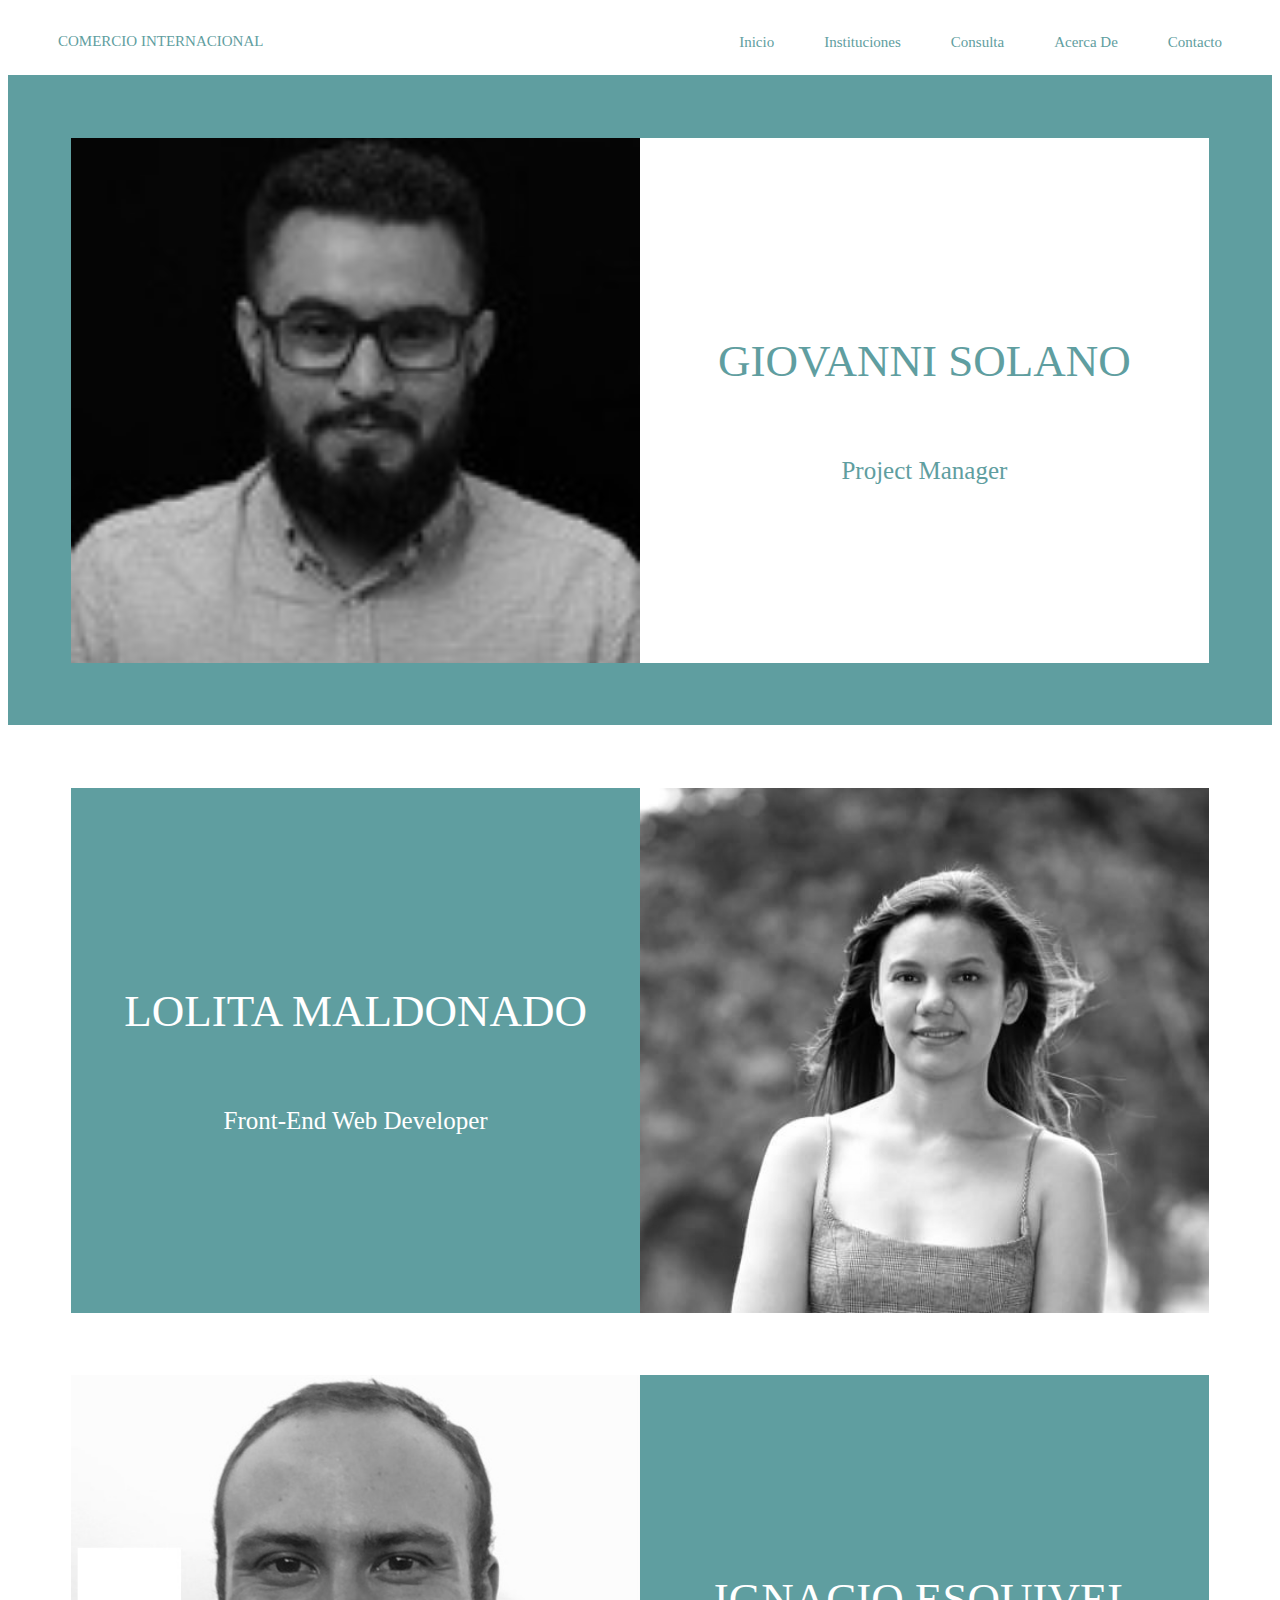
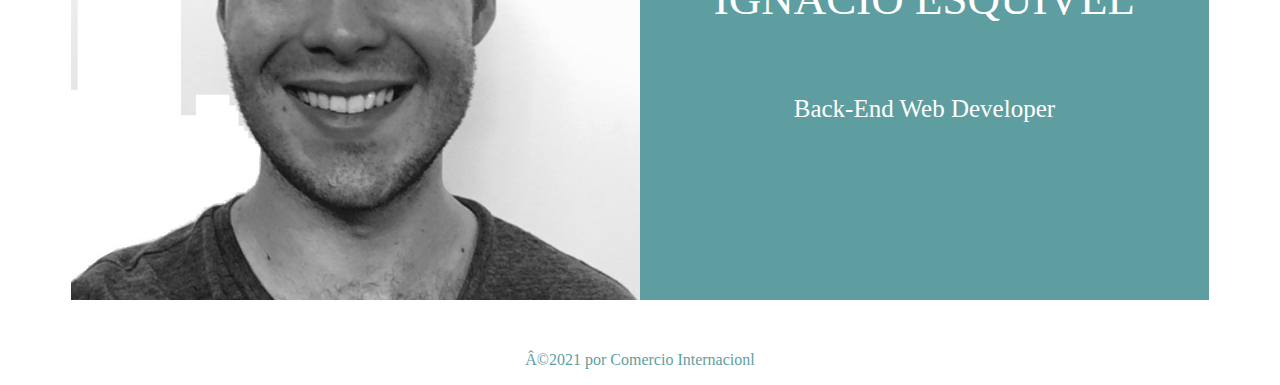
<file: Acerca.html>
<!DOCTYPE html>
<html>

<head>
    <meta charset="urf-8">
    <link rel="stylesheet" href="css/style-acerca-de.css">
    <title>Acerda De</title>
</head>

<body>
    <nav>
        <a>COMERCIO INTERNACIONAL</a>
        <ul>
            <li><a href="#">Inicio</a></li>
            <li><a href="#">Instituciones</a></li>
            <li><a href="#">Consulta</a></li>
            <li><a href="#">Acerca De</a></li>
            <li><a href="#">Contacto</a></li>
        </ul>
    </nav>
    
    <div class="box1">
        <div class="box1-1 internal-box-size">
        </div>
        <div class="box1-2 internal-box-size">
            <p>GIOVANNI SOLANO</p>
            <p>Project Manager</p>
        </div>
    </div>
    <div class="box2">
        <div class="box2-1 internal-box-size">
            <p>LOLITA MALDONADO</p>
            <p>Front-End Web Developer</p>
        </div>
        <div class="box2-2 internal-box-size">
        </div>
    </div>
    <div class="box3">
        <div class="box3-1 internal-box-size">
        </div>
        <div class="box3-2 internal-box-size">
            <p>IGNACIO ESQUIVEL</p>
            <p>Back-End Web Developer</p>
        </div>
    </div>
</body>
<footer>
    <p>©2021 por Comercio Internacionl</p>
</footer>

</html>
</file>
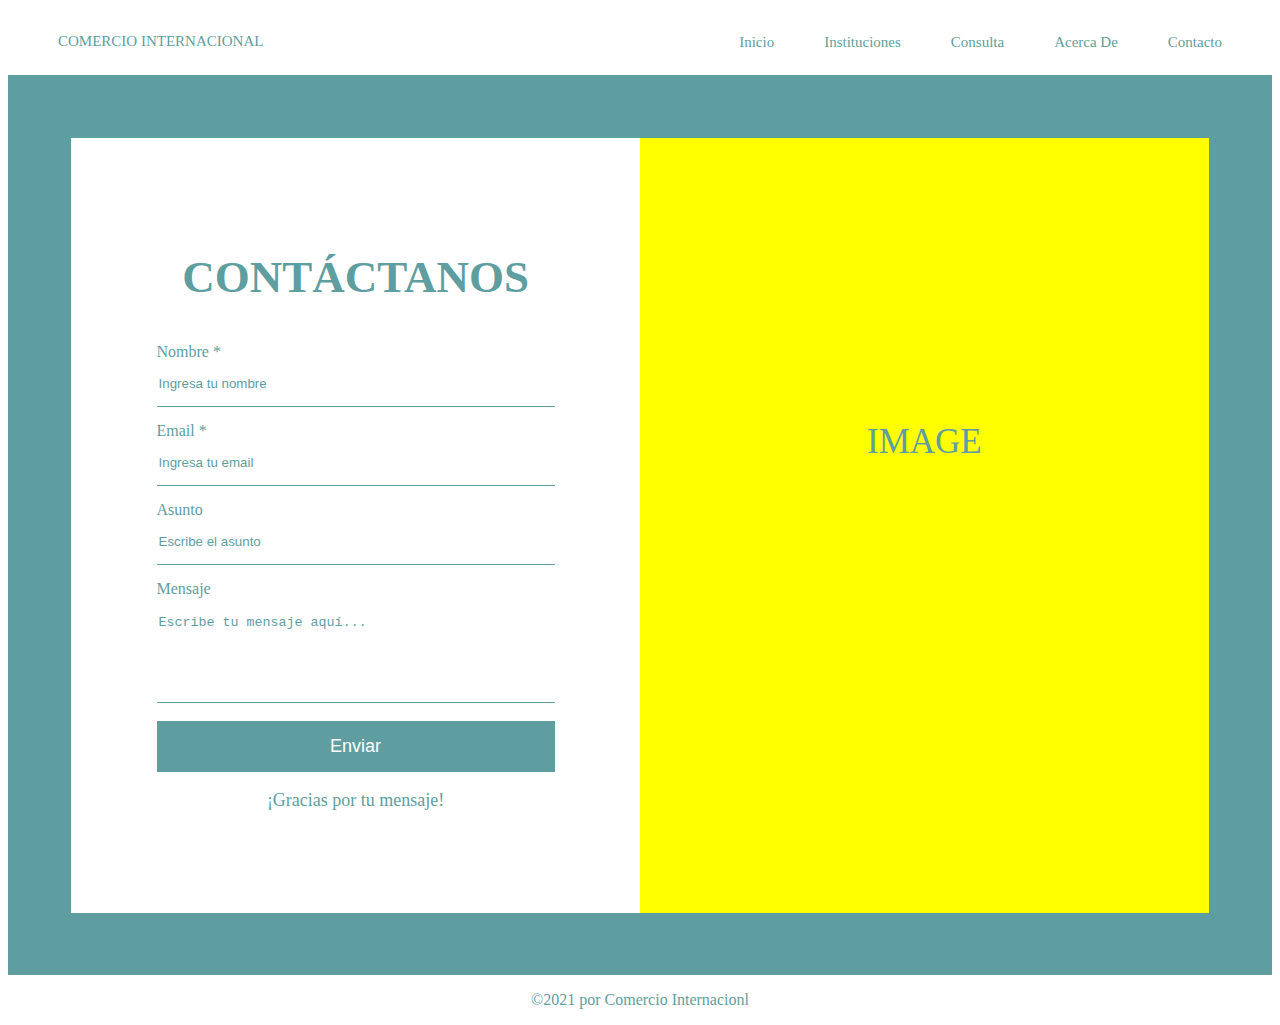
<file: contacts.html>
<!DOCTYPE html>
<html>

<head>
    <meta charset="utf-8">
    <link rel="stylesheet" href="css/style-contactanos.css">
    <title>Contáctanos</title>
</head>

<body>
    <nav>
        <a>COMERCIO INTERNACIONAL</a>
        <ul>
            <li><a href="#">Inicio</a></li>
            <li><a href="#">Instituciones</a></li>
            <li><a href="#">Consulta</a></li>
            <li><a href="#">Acerca De</a></li>
            <li><a href="#">Contacto</a></li>
        </ul>
    </nav>
    <div class="box1">
        <div class="box1-1 internal-box-size">
            <form>
                <h3>CONTÁCTANOS</h3>
                <label for="name">Nombre *</label>
                <input type="text" name="nombre" id="nombre" placeholder="Ingresa tu nombre">
                <label for="email">Email *</label>
                <input type="text" name="email" id="email" placeholder="Ingresa tu email">
                <label for="subject">Asunto</label>
                <input type="text" name="asunto" id="asunto" placeholder="Escribe el asunto">
                <label for="message">Mensaje</label>
                <textarea placeholder="Escribe tu mensaje aquí..."></textarea>
                </br>
                <button>Enviar</button>
                <p>¡Gracias por tu mensaje!</p>
            </form>
        </div>
        <div class="box1-2 internal-box-size">
            <div style="text-align: center; margin-top: 50%; font-size: 35px;">IMAGE</div>
        </div>
    </div>
</body>
<footer>
    <p>©2021 por Comercio Internacionl</p>
</footer>

</html>
</file>
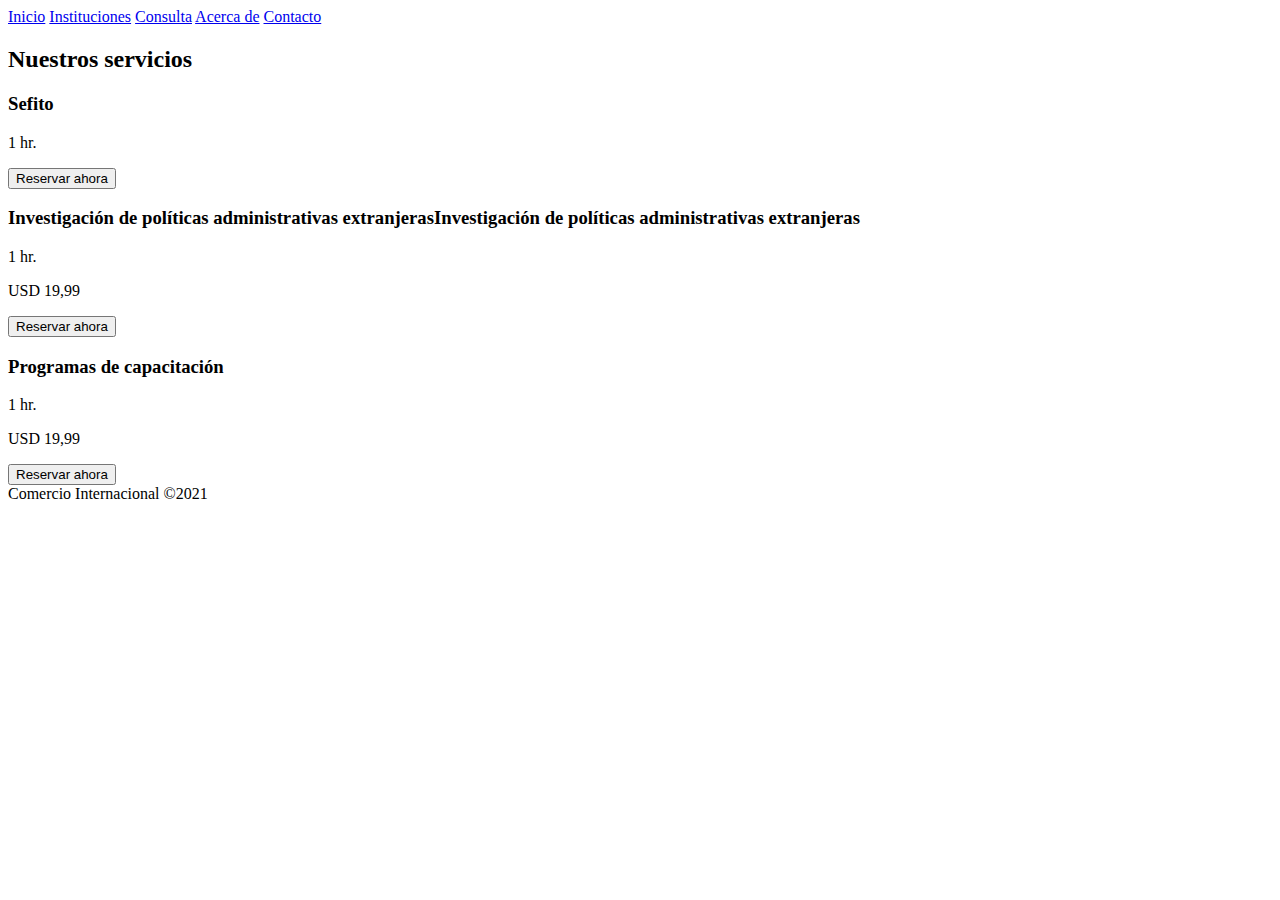
<file: instituciones.html>
<!DOCTYPE html>
<html lang="en" dir="ltr">
  <head>
    <meta charset="utf-8">
    
    <title></title>
  </head>
  <body>
    <body>
      <div class="menu">
        <a href="main.html">Inicio</a>
        <a href="instituciones.html">Instituciones</a>
        <a href="consulta.html">Consulta</a>
        <a href="Acerca.html">Acerca de</a>
        <a href="contacts.html">Contacto</a>
      </div>

<div class="Servicios">
  <h2>Nuestros servicios</h2>
</div>
          <div class="container">
            <div class="card__container">
              <div class="card">
                <div class="card__content">
                  <h3 class="card__header">Sefito</h3>
                  <p class="card__info">1 hr.</p>
                    <button class="card__button">Reservar ahora</button>
                </div>
              </div>
              <div class="card">
                <div class="card__content">
                  <h3 class="card__header">Investigación de políticas administrativas extranjerasInvestigación de políticas administrativas extranjeras</h3>
                  <p class="card__info">1 hr.</p>
                  <p class="card__info">USD 19,99</p>
                  <button class="card__button">Reservar ahora</button>
                </div>
              </div>
              <div class="card">
                <div class="card__content">
                  <h3 class="card__header">Programas de capacitación</h3>
                  <p class="card__info">1 hr.</p>
                  <p class="card__info">USD 19,99</p>
                  <button class="card__button">Reservar ahora</button>
                </div>
              </div>
            </div>
          </div>

        </body>

        <!--FOOTER-->
         <footer>
             <div class="info-box">
                 <div class="footnote">Comercio Internacional <span class="highlight">©2021</span></div>
             </div>
         </footer>
         <!--END OF FOOTER-->
      </html>
  </body>
</html>
</file>
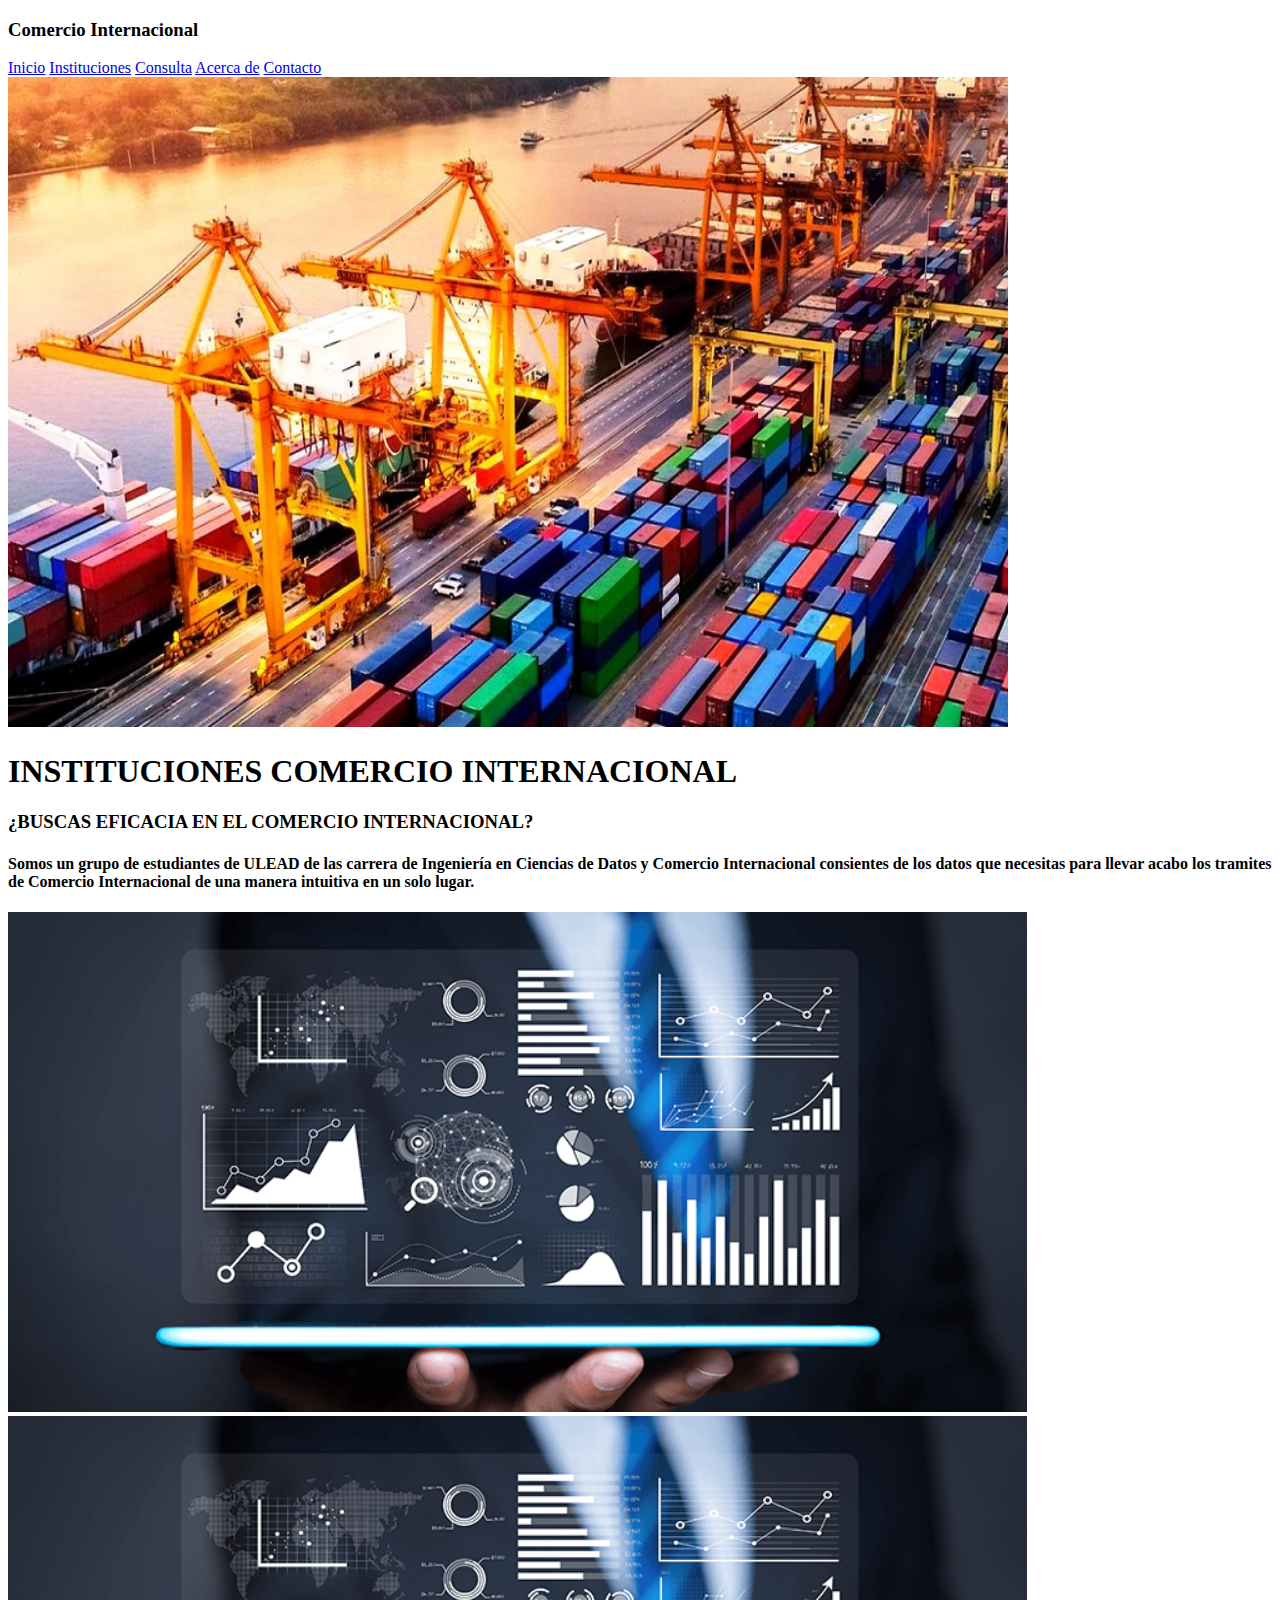
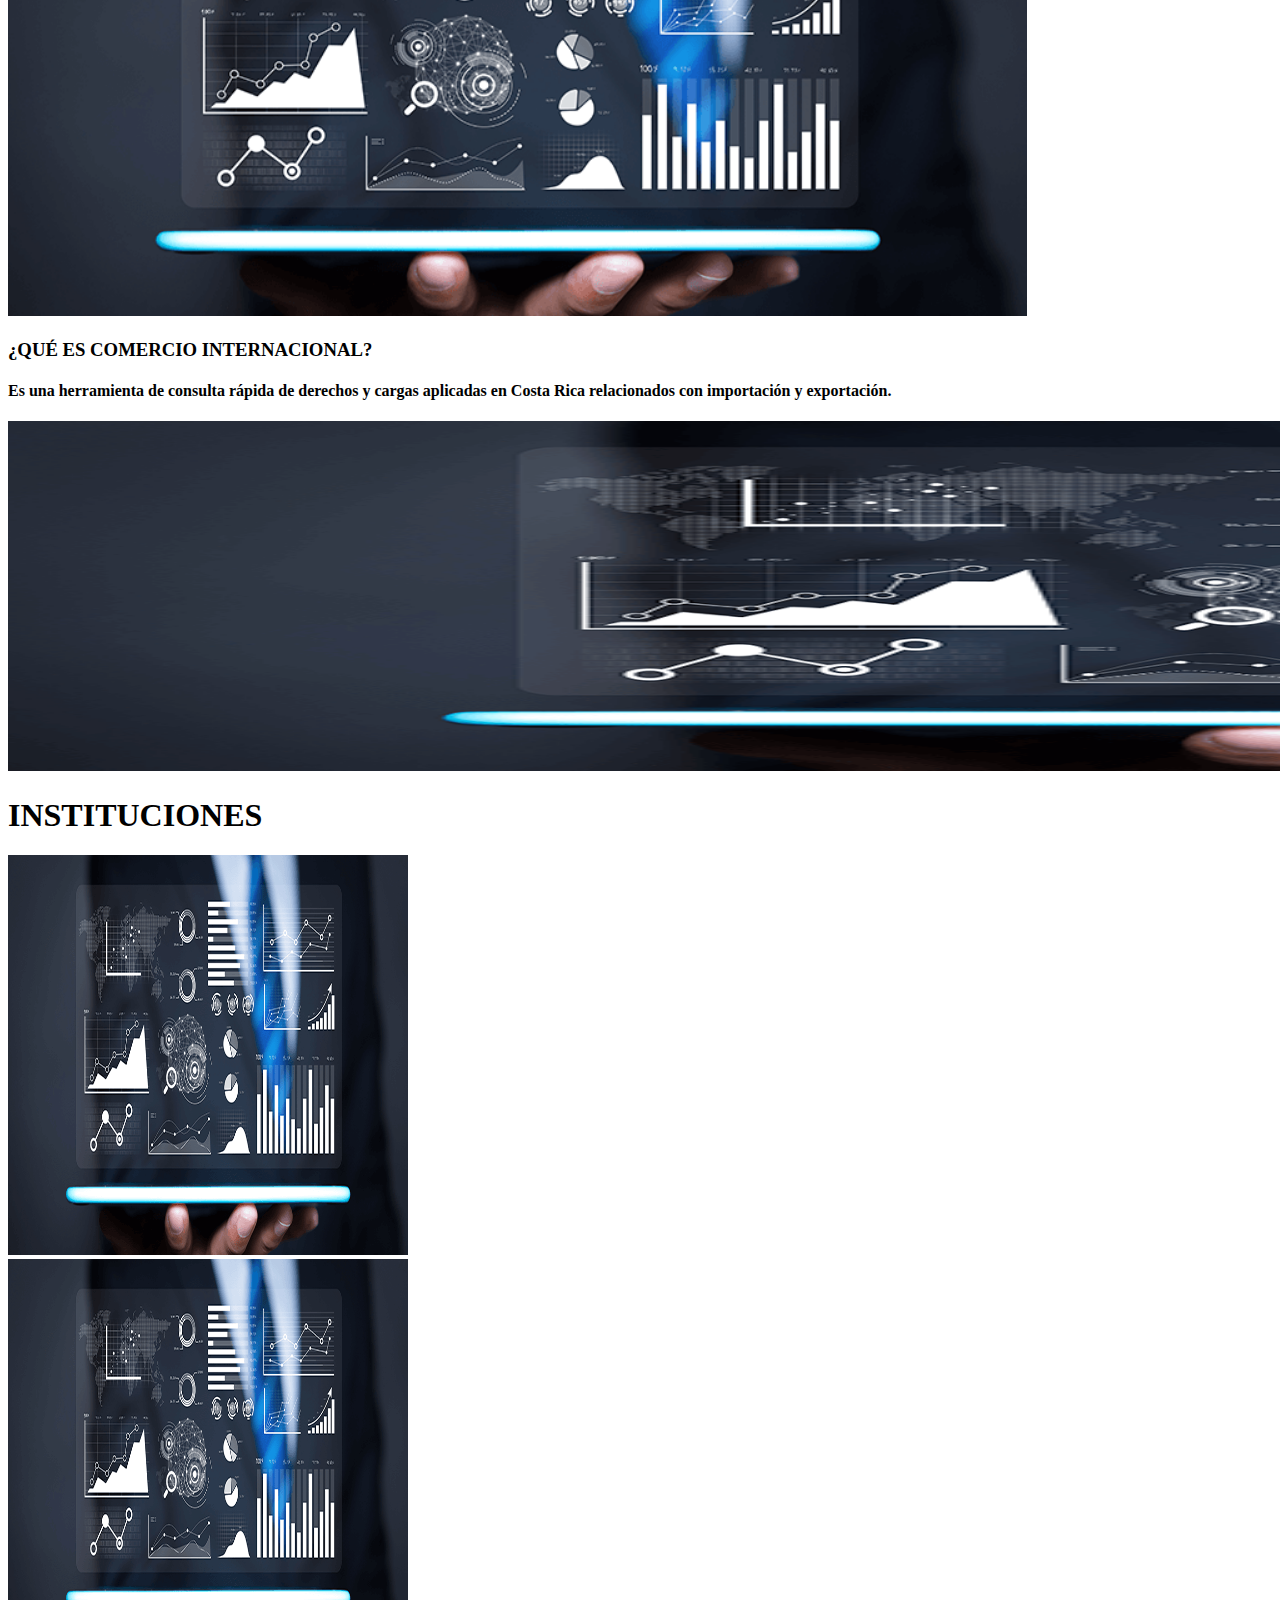
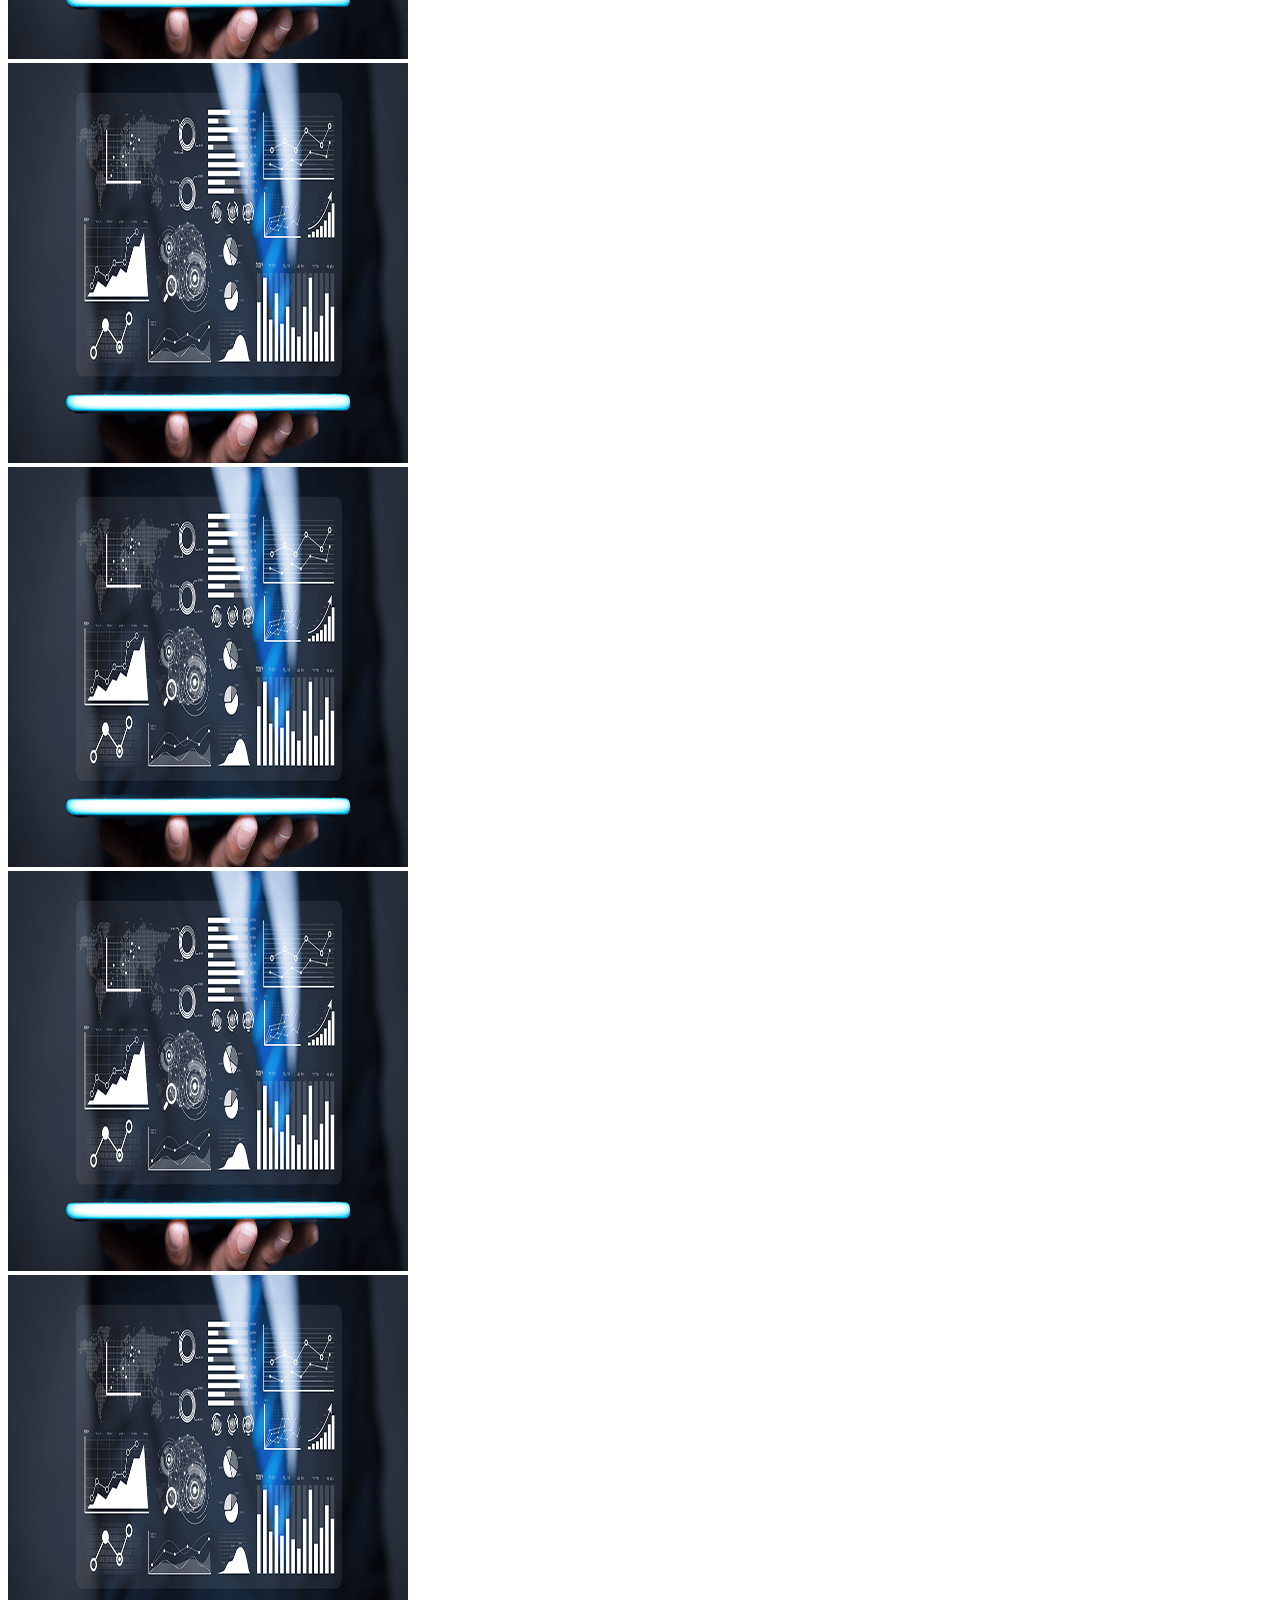
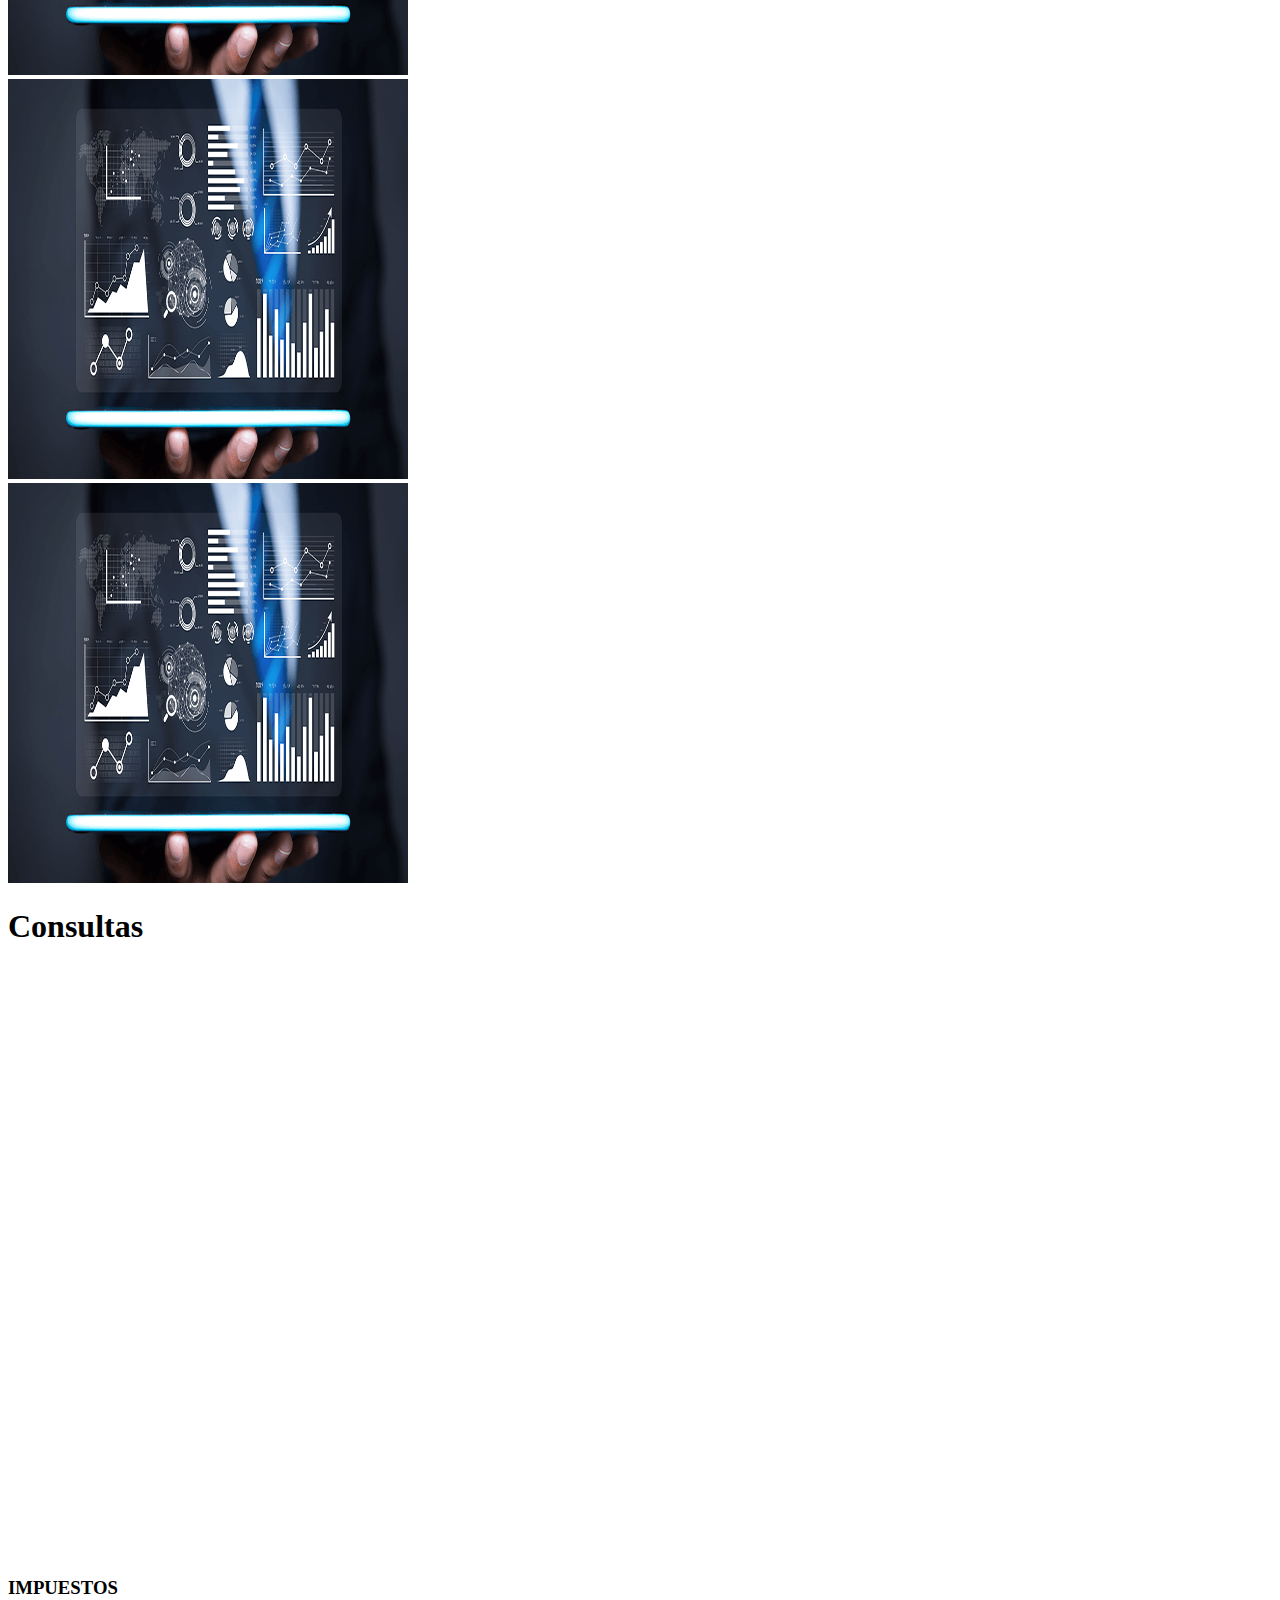
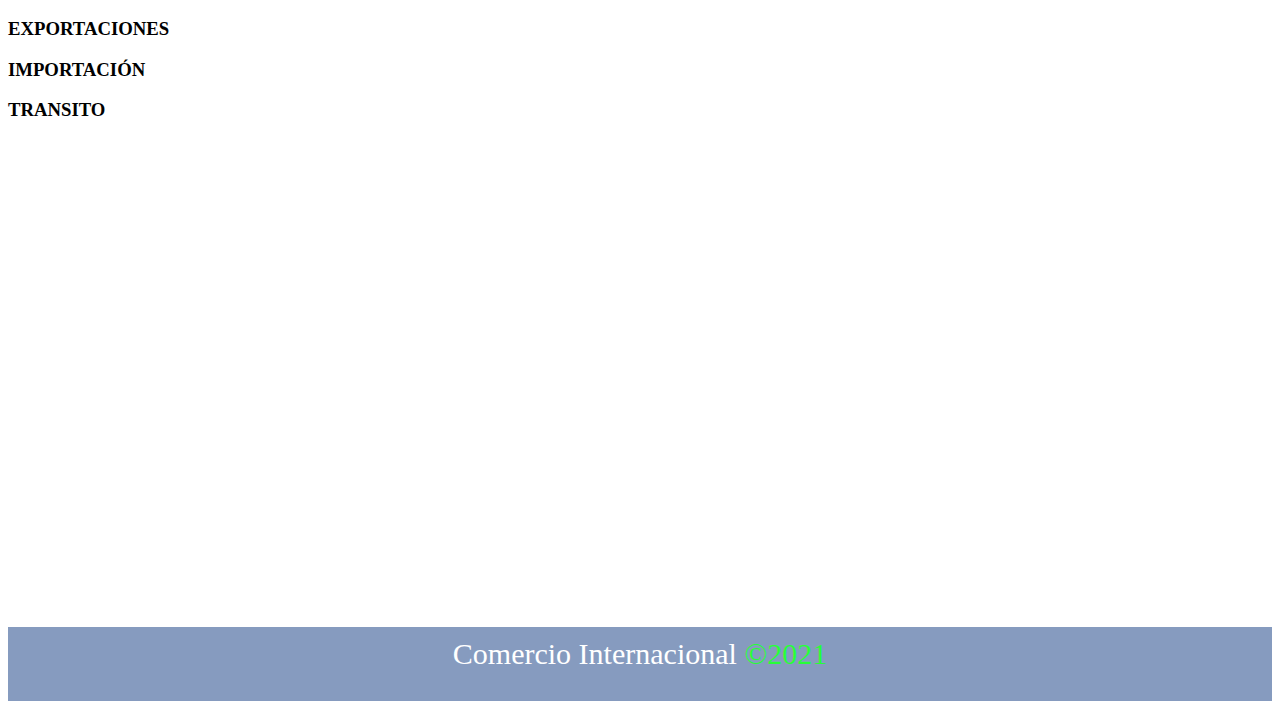
<file: main.html>
<!DOCTYPE html>
<html lang="en" dir="ltr">
  <head>
    <meta charset="utf-8">
    <link href="./css.css" rel="stylesheet">
    <link href="https://cdn.jsdelivr.net/npm/bootstrap@5.0.2/dist/css/bootstrap.min.css" rel="stylesheet" integrity="sha384-EVSTQN3/azprG1Anm3QDgpJLIm9Nao0Yz1ztcQTwFspd3yD65VohhpuuCOmLASjC" crossorigin="anonymous">
    <title></title>
  </head>
  <body>
    <div class="main">
      <div>
        <h3>Comercio Internacional</h3>
      </div>
      <div class="menu">
        <a href="main.html">Inicio</a>
        <a href="instituciones.html">Instituciones</a>
        <a href="consulta.html">Consulta</a>
        <a href="Acerca.html">Acerca de</a>
        <a href="contacts.html">Contacto</a>
      </div>
    </div>

    <div class="container-img">
        <img src="img\COMERCIO-INTERNACIONAL.jpg" style="width:1000px;height:650px;">
      <h1 class="text-img"> INSTITUCIONES COMERCIO INTERNACIONAL</h1>
    </div>


    <div class="container" >
      <div class="first info-box">
        <h3> ¿BUSCAS EFICACIA EN EL COMERCIO INTERNACIONAL?</h3>
        <h4> Somos un grupo de estudiantes de ULEAD de las carrera de Ingeniería en Ciencias de Datos y Comercio Internacional consientes de los datos que necesitas para llevar acabo los tramites de Comercio Internacional de una manera intuitiva en un solo lugar.</h4>
      </div>
      <div  class="first-absolute">
          <img style="height:500px" src="img\data.png">
      </div>
    </div>


    <div class="container">
      <div class="second-absolute">
        <img style="height:500px" src="img\data.png">
      </div>
      <div class="second info-box">
        <h3> ¿QUÉ ES COMERCIO INTERNACIONAL?</h3>
        <h4>Es una herramienta de consulta rápida de derechos y cargas aplicadas en Costa Rica relacionados con importación y exportación.</h4>
      </div>
    </div>

    <div class="container-img2">
      <img src="img\data.png" style="width:3000px;height:350px;">
      <h1 class="text-img2">INSTITUCIONES </h1>
    </div>

    <div "container-3">
      <div>
<img src="img\data.png" style="width:400px;height:400px;">
      </div>
      <div>
<img src="img\data.png" style="width:400px;height:400px;">
      </div>
      <div>
<img src="img\data.png" style="width:400px;height:400px;">
      </div>
      <div>
<img src="img\data.png" style="width:400px;height:400px;">
      </div>
      <div>
<img src="img\data.png" style="width:400px;height:400px;">
      </div>
      <div>
<img src="img\data.png" style="width:400px;height:400px;">
      </div>
      <div>
<img src="img\data.png" style="width:400px;height:400px;">
      </div>
      <div>
<img src="img\data.png" style="width:400px;height:400px;">
      </div>
    </div>


    <div style="width:2000px;height:650px">
    <h1> Consultas</h1>
    </div>

    <div style="width:2000px;height:650px">
      <div>
      <h3>IMPUESTOS</h3>
      </div>
      <div>
      <h3> EXPORTACIONES</h3>
      </div>
      <div>
      <h3> IMPORTACIÓN</h3>
      </div>
      <div>
      <h3> TRANSITO</h3>
      </div>
      <div>

      </div>
    </div>


  </body>

  <!--FOOTER-->
   <footer>
       <div class="info-box">
           <div class="footnote">Comercio Internacional <span class="highlight">©2021</span></div>
       </div>
   </footer>
   <!--END OF FOOTER-->

</html>
</file>
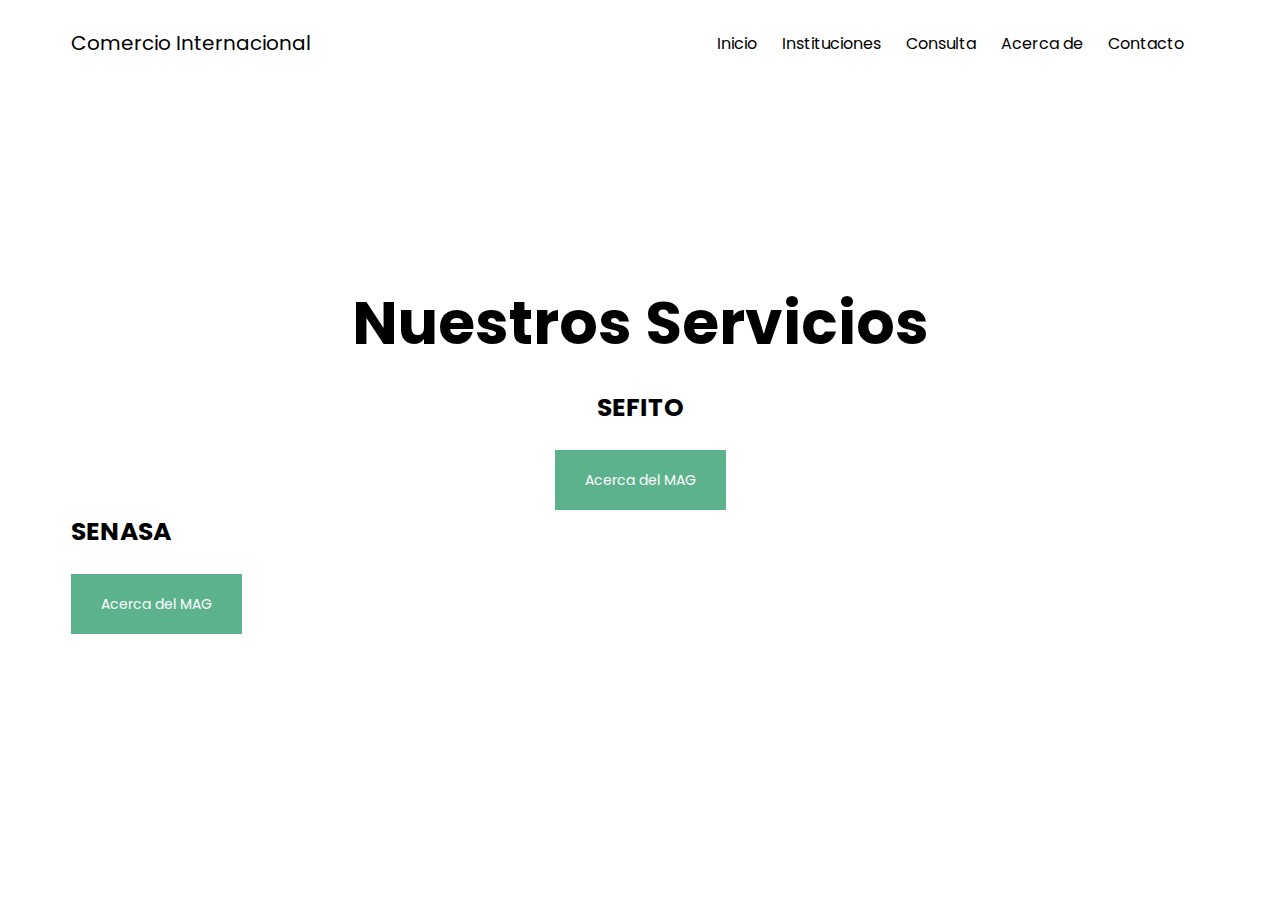
<file: proyecto.html>
<!DOCTYPE html>
<html lang="en">
<head>
    <meta charset="UTF-8">
    <meta http-equiv="X-UA-Compatible" content="IE=edge">
    <meta name="viewport" content="width=device-width, initial-scale=1.0">
    <link rel="stylesheet" href="estilo.css">
    <link href= "https://fonts.googleapis.com/css2?family=Poppins:wght@300&display=swap" rel="stylesheet">
    <title>Document</title>
</head>
<body>

    <header>
        <div class="contenedor">

            
                <div class="menu">
                    <p>Comercio Internacional</p> 
                    <nav>
                    <ul>
                    <li>Inicio</li>
                    <li>Instituciones</li>
                    <li>Consulta</li>
                    <li>Acerca de</li>
                    <li>Contacto</li>
                    </ul>
                    </nav>
                    </div>

                    <div class="titular">
                        <h1>Nuestros Servicios</h1>
                        <h2>SEFITO</h2>
                        <a href="https://www.mag.go.cr/acerca_del_mag/" target="_blank">Acerca del MAG</a>
                    </div>
                    <div class="Segundo">
                        <h2>SENASA</h2>
                        <a href="https://www.mag.go.cr/acerca_del_mag/" target="_blank">Acerca del MAG</a>
                    </div>

                </div>
        </header>
            
            
    </body>

    </html>
</file>
<file: css/style-acerca-de.css>
nav {
    display: flex;
    justify-content: space-between;
    align-items: center;
    padding-left: 25px;
    padding-right: 25px;
}

nav ul {
    display: flex;
}

nav a,
nav ul li a {
    font-family: calibri;
    font-size: 15px;
    color: cadetblue;
    margin: 25px;
    text-decoration: none;
}

li {
    list-style: none;
}

.box1 {
    position: relative;
    display: flex;
    justify-content: center;
    align-items: center;
    background-color: cadetblue;
    width: 100%;
    height: 650px;
}

.internal-box-size {
    width: 45%;
    height: 525px;
}

.box1-1 {
    background-color: yellow;
    background-image: url(../images/gio.jpeg);
    filter: grayscale();
    background-size: cover;
    background-repeat: no-repeat;
    background-position-y: 50%;
}

.box1-2 {
    display: flex;
    flex-direction: column;
    align-items: center;
    justify-content: center;
    background-color: white;
}

.box1-2 p {
    color: cadetblue;
    font-family: calibri;
    text-align: center;
}

.box1-2 p:nth-child(1) {
    font-size: 45px;
}

.box1-2 p:nth-child(2) {
    font-size: 25px;
}

.box2 {
    position: relative;
    display: flex;
    justify-content: center;
    align-items: center;
    background-color: white;
    width: 100%;
    height: 650px;
}

.box2-1 {
    display: flex;
    flex-direction: column;
    align-items: center;
    justify-content: center;
    background-color: cadetblue;
}

.box2-1 p {
    color: white;
    font-family: calibri;
    text-align: center;
}

.box2-1 p:nth-child(1) {
    font-size: 45px;
}

.box2-1 p:nth-child(2) {
    font-size: 25px;
}

.box2-2 {
    background-color: yellow;
    background-image: url(../images/lolita.jpeg);
    filter: grayscale();
    background-size: cover;
    background-repeat: no-repeat;
    background-position-y: 40%;
}

.box3 {
    position: relative;
    display: flex;
    justify-content: center;
    background-color: white;
    width: 100%;
    height: 560px;
}

.box3-1 {
    background-color: yellow;
    background-image: url(../images/nacho.jpg);
    filter: grayscale();
    background-size: cover;
    background-repeat: no-repeat;
    background-position-y: 35%;
}

.box3-2 {
    display: flex;
    flex-direction: column;
    align-items: center;
    justify-content: center;
    background-color: cadetblue;
}

.box3-2 p {
    color: white;
    font-family: calibri;
    text-align: center;
}

.box3-2 p:nth-child(1) {
    font-size: 45px;
}

.box3-2 p:nth-child(2) {
    font-size: 25px;
}

footer p {
    text-align: center;
    color: cadetblue;
}
</file>
<file: css/style-contactanos.css>
nav {
    display: flex;
    justify-content: space-between;
    align-items: center;
    padding-left: 25px;
    padding-right: 25px;
}

nav ul {
    display: flex;
}

nav a,
nav ul li a {
    font-family: calibri;
    font-size: 15px;
    color: cadetblue;
    margin: 25px;
    text-decoration: none;
}

li {
    list-style: none;
}

.box1 {
    display: flex;
    justify-content: center;
    align-items: center;
    background-color: cadetblue;
    width: 100%;
    height: 900px;
    font-family: calibri;
    color: cadetblue;
}

.box1-1 {
    display: flex;
    background-color: white;
}

.box1-2 {
    background-color: yellow;
}

.internal-box-size {
    width: 45%;
    height: 775px;
}

form {
    display: flex;
    flex-direction: column;
    justify-content: center;
    width: 100%;
}

form h3 {
    text-align: center;
    font-size: 45px;
    margin: 0px;
    margin-top: 30px;
    margin-bottom: 25px;
}

label {
    margin-left: 15%;
    margin-right: 15%;
    padding-top: 15px;
}

input {
    margin-left: 15%;
    margin-right: 15%;
    padding-top: 15px;
    padding-bottom: 15px;
    color: cadetblue;
    border-top-style: hidden;
    border-left-style: hidden;
    border-right-style: hidden;
    border-bottom: solid cadetblue 1px;
    outline: none;
}

input::placeholder {
    color: cadetblue;
}

textarea {
    margin-left: 15%;
    margin-right: 15%;
    height: 100px;
    border-top-style: hidden;
    border-left-style: hidden;
    border-right-style: hidden;
    border-bottom: solid cadetblue 1px;
    outline: none;
    resize: none;
}

textarea::placeholder {
    padding-top: 15px;
    color: cadetblue;
}

button {
    margin-left: 15%;
    margin-right: 15%;
    border-style: none;
    padding-top: 15px;
    padding-bottom: 15px;
    background-color: cadetblue;
    color: white;
    font-size: 18px;
}

form p {
    text-align: center;
    font-size: 18px;
}

footer p {
    text-align: center;
    color: cadetblue;
}
</file>
<file: css.css>
/* <--Main css--> */

nav {
    display: flex;
    justify-content: space-between;
    align-items: center;
    padding-left: 25px;
    padding-right: 25px;
}

nav ul {
    display: flex;
}

nav a,
nav ul li a {
    font-family: calibri;
    font-size: 15px;
    color: cadetblue;
    margin: 25px;
    text-decoration: none;
}

li {
    list-style: none;
}

.section-1 {
    background-color: yellow;
    position: relative;
    width: 100vw;
    height: 50vh;
    display: flex;
    justify-content: center;
    align-items: center;
    flex-direction: row-reverse;
}

.section-1-left {
    background-color: cadetblue;
    position: relative;
    display: flex;
    flex-direction: column;
    align-items: center;
    justify-content: center;
    padding: 5rem 5rem;
    margin-right: -20vw;
    left: 10vw;
}



div.parallax {
display:flex;
position: relative;
}

.div_parallax-text {
  display: flex;
  position: absolute;
  top: 50%;
  left: 50%;
  transform: translate(-50%, -50%);
  color: white;
  text-align: center;

}

.section-2 {
    background-color: brown;
    position: relative;
    width: 100vw;
    height: 53vh;
    display: flex;
    justify-content: space-between;
    align-items: center;
}

.section-2-left {
    width: 50vw;
}

.section-2-right {
    background-color: cadetblue;
    width: 50%;
    height: 100%;
    display: flex;
    justify-content: center;
    align-items: center;
    flex-direction: column;
    padding-left: 25px;
    padding-right: 25px;
    color: white;
}

.section-3 {
    background-color: white;
    width: 100vw;
    height: 100vh;
    display: flex;
    justify-content: center;
    align-items: center;
    flex-direction: column;
}

.section-3-header {
    background-color: yellowgreen;
    display: flex;
    justify-content: center;
    align-items: center;
    margin-bottom: 25px;
    width: 100vw;
    height: 25vh;
    text-align: center;
}

.section-3-bottom {
    display: flex;
    flex-wrap: wrap;
}

.section-3-bottom div {
    background-color: cadetblue;
    width: 25vw;
    height: 25vh;
    display: flex;
    justify-content: center;
    align-items: center;
}

.section-4-header {
    background-color: yellowgreen;
    display: flex;
    justify-content: center;
    align-items: center;
    margin-bottom: 25px;
    width: 100vw;
    height: 25vh;
    text-align: center;
}

.servicio {
    width: 18%;
    height: 400px;
    background-color: white;
}

.servicio img {
    max-width: 100%;
    height: 180px;
}

.servicio h1 {
    color: cadetblue;
    display: flex;
    justify-content: center;
    align-items: center;
    padding-top: 50px;
    font-family: 'Poppins';
}


/*

.first-absolute {
position: relative;
bottom: 400px;
text-align: center;
height: 450px;
}

.first {
  position: relative;
  top: 100px;
  text-align: center;
  background: #2A7C6F;
  z-index: 1;
  height: 400px;
}

.info-box1{
  position: relative;
  left: -139px;
  color: white;
  padding: 20px;
  max-width: 470px;
}

.info-box2{
  color: white;
  padding: 20px;
  max-width: 770px;
}

.second-absolute {
position: relative;
bottom: 300px;
right: 322px;
text-align: center;
height: 450px;
width: auto;
}

.second {
  position: relative;
  left: 835px;
  bottom: 750px;
  text-align: center;
  background: #2A7C6F;
  height: 500px;
  width: auto;
}


.container-img2 {
  position: relative;
  bottom: 650px;
  left: 300px;
  text-align: center;
  color: white;
  height: 300px;
  width: 1000px;
}

.text-img2 {
  position: absolute;
  left: 1500px;
  top: 150px;

}

.container-3 {
  display: flex;
  flex-wrap: wrap;
  position: relative;
  top: -570px;
  }


.container-3 div {
    padding: 10px;
}

.container3 div{
    flex-direction: column;
    padding: 10px;
}

.container-img3 {
  position: relative;
  top: -540px;
  left: 300px;
  text-align: center;
  color: white;
  height: 300px;
  width: 1000px;
}

.text-img3 {
  position: absolute;
  top: 150px;
  left: 1500px;
}



.container-4 {
  display: flex;
  flex-wrap: wrap;
  position: relative;
  top:-465px;
}

.container-4 div{
    flex-direction: column;
    padding: 10px;
}

.text-img5 {
  position: absolute;
  left: 107px;
  color: white;
}

h3.text-img5{
position: relative;
bottom: 120px;
}*/
/* FOOTER SECTION */


.footer {
    color: white;
    padding: 2px;
    max-width: 20000px;
}


footer{
    background-color: #869bbf;
    text-align: center;

}

.footnote{
    padding: 10px 0 30px;
    color: #fff;
    font-size: 30px;
}

.highlight{
    color: rgb(38, 255, 56);
}
</file>
<file: estilo.css>
body{
  font-family: 'Poppins';
  margin: o;
  padding:0;
}

p{
   font-size: 20px;
    }
    
    li{
      list-style: none;
      margin-right: 25px;
    }
    
    #primero{
      font-size: 30px;
    }
    .menu {
      display: flex;
      justify-content: space-between;
      align-items: center;
    }
    ul{
      display: flex;
    }
    a{
      text-decoration: none;
      
    }
    .titular {
      text-align: center;
      margin-top:200px;;
    }
    h1{
      font-size:60px;
      margin:0;
    }
    h2{
      font-size: 25px;
      margin-bottom: 40px;
    }
    
    a{
      font-size: 14px;
      background:#5DB28E;
      padding:20px 30px 20px 30px;
      color:white;
    }

    header {
      background:url();
      height: 100vh;
      background-size: cover;

    }

    .contenedor {
      max-width: 1280px;
      width:90%;
      margin: auto;
    }
    .segundo{
      display: flex;
    }
</file>
